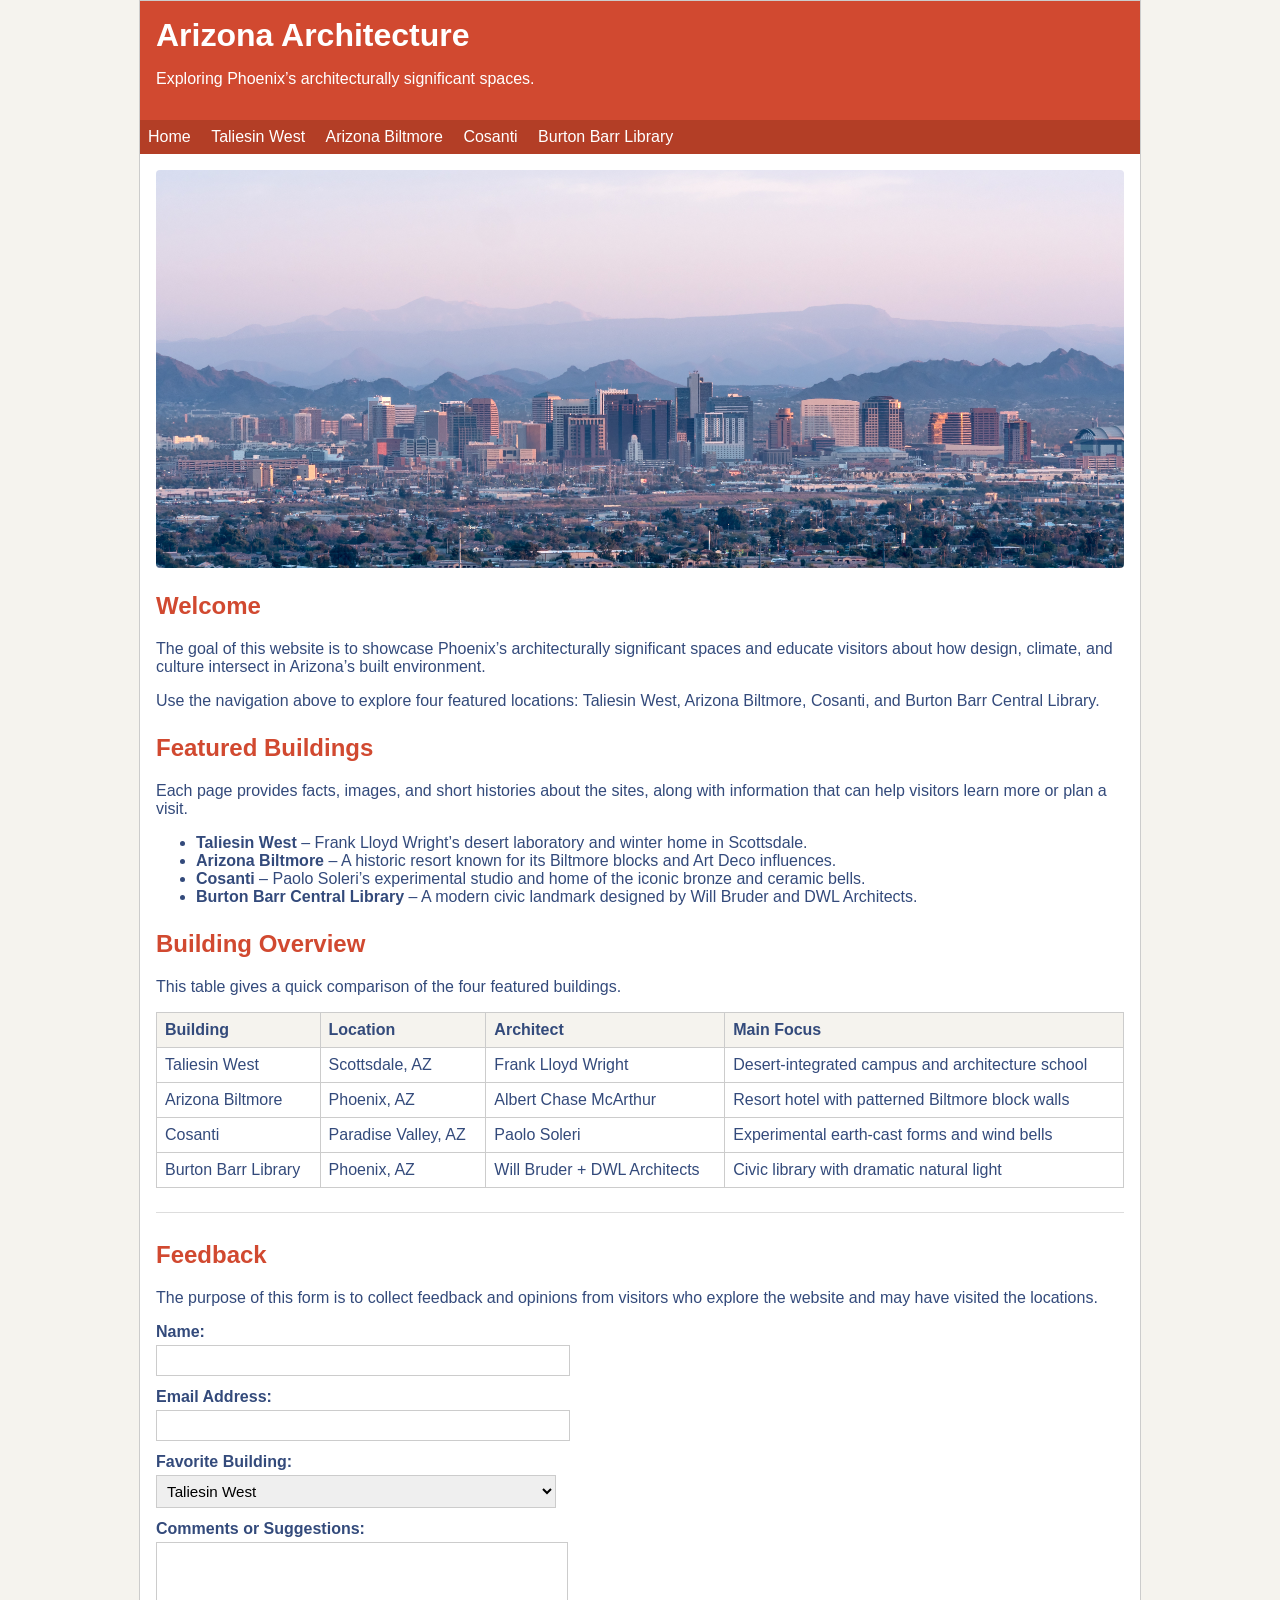
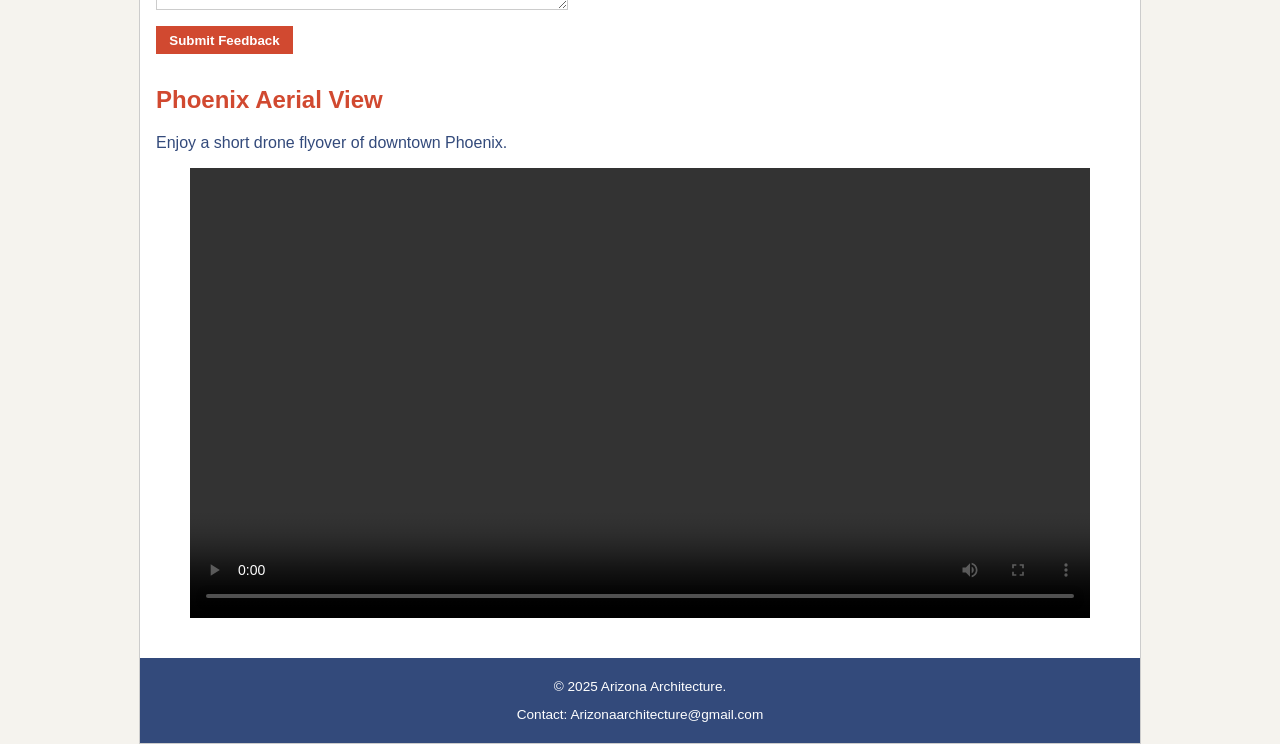
<file: index.html>
<!DOCTYPE html>
<html lang="en">
<head>
  <meta charset="utf-8">
  <title>Arizona Architecture - Home</title>

  <meta name="description" content="Discover Phoenix’s architecturally significant spaces and learn how design, climate, and culture intersect in Arizona’s built environment.">

  <link rel="stylesheet" href="styles.css">
</head>
<body>
  <div id="wrapper">
    <header>
      <h1>Arizona Architecture</h1>
      <p>Exploring Phoenix’s architecturally significant spaces.</p>
    </header>

    <nav>
      <ul>
        <li><a href="index.html">Home</a></li>
        <li><a href="taliesin.html">Taliesin West</a></li>
        <li><a href="biltmore.html">Arizona Biltmore</a></li>
        <li><a href="cosanti.html">Cosanti</a></li>
        <li><a href="burtonbarr.html">Burton Barr Library</a></li>
      </ul>
    </nav>

    <main>

      <!-- HERO IMAGE SECTION -->
      <section>
        <img
          src="images/home-hero.jpg"
          alt="Phoenix skyline at sunset"
          style="width:100%; height:auto; margin-bottom: 1.5em;">
      </section>

      <!-- Welcome / Goal section -->
      <section>
        <h2>Welcome</h2>
        <p>
          The goal of this website is to showcase Phoenix’s architecturally significant spaces and educate visitors about how design,
          climate, and culture intersect in Arizona’s built environment.
        </p>
        <p>
          Use the navigation above to explore four featured locations: Taliesin West, Arizona Biltmore, Cosanti, and Burton Barr Central Library.
        </p>
      </section>

      <!-- Overview / Featured buildings -->
      <section>
        <h2>Featured Buildings</h2>
        <p>
          Each page provides facts, images, and short histories about the sites, along with information that can help visitors learn more or plan a visit.
        </p>
        <ul>
          <li><strong>Taliesin West</strong> – Frank Lloyd Wright’s desert laboratory and winter home in Scottsdale.</li>
          <li><strong>Arizona Biltmore</strong> – A historic resort known for its Biltmore blocks and Art Deco influences.</li>
          <li><strong>Cosanti</strong> – Paolo Soleri’s experimental studio and home of the iconic bronze and ceramic bells.</li>
          <li><strong>Burton Barr Central Library</strong> – A modern civic landmark designed by Will Bruder and DWL Architects.</li>
        </ul>
      </section>

      <!-- Comparison table requirement -->
      <section>
        <h2>Building Overview</h2>
        <p>This table gives a quick comparison of the four featured buildings.</p>
        <table>
          <thead>
            <tr>
              <th>Building</th>
              <th>Location</th>
              <th>Architect</th>
              <th>Main Focus</th>
            </tr>
          </thead>
          <tbody>
            <tr>
              <td>Taliesin West</td>
              <td>Scottsdale, AZ</td>
              <td>Frank Lloyd Wright</td>
              <td>Desert-integrated campus and architecture school</td>
            </tr>
            <tr>
              <td>Arizona Biltmore</td>
              <td>Phoenix, AZ</td>
              <td>Albert Chase McArthur</td>
              <td>Resort hotel with patterned Biltmore block walls</td>
            </tr>
            <tr>
              <td>Cosanti</td>
              <td>Paradise Valley, AZ</td>
              <td>Paolo Soleri</td>
              <td>Experimental earth-cast forms and wind bells</td>
            </tr>
            <tr>
              <td>Burton Barr Library</td>
              <td>Phoenix, AZ</td>
              <td>Will Bruder + DWL Architects</td>
              <td>Civic library with dramatic natural light</td>
            </tr>
          </tbody>
        </table>
      </section>

      <!-- Feedback form -->
      <section id="feedback">
        <h2>Feedback</h2>
        <p>
          The purpose of this form is to collect feedback and opinions from visitors who explore the website and may have visited the locations.
        </p>

        <form action="#" method="post">
          <div class="form-row">
            <label for="name">Name:</label>
            <input id="name" name="name" type="text">
          </div>

          <div class="form-row">
            <label for="email">Email Address:</label>
            <input id="email" name="email" type="email">
          </div>

          <div class="form-row">
            <label for="favorite">Favorite Building:</label>
            <select id="favorite" name="favorite">
              <option value="taliesin">Taliesin West</option>
              <option value="biltmore">Arizona Biltmore</option>
              <option value="cosanti">Cosanti</option>
              <option value="burtonbarr">Burton Barr Library</option>
            </select>
          </div>

          <div class="form-row">
            <label for="comments">Comments or Suggestions:</label>
            <textarea id="comments" name="comments" rows="4" cols="40"></textarea>
          </div>

          <div class="form-row">
            <input type="submit" value="Submit Feedback">
          </div>
        </form>
      </section>
      <!-- Embedded video requirement -->
      <section style="margin-top: 2em;">
        <h2>Phoenix Aerial View</h2>
        <p>Enjoy a short drone flyover of downtown Phoenix.</p>

        <video controls width="100%" style="max-width: 900px; display:block; margin: 0 auto;">
          <source src="images/phoenix-drone.mp4" type="video/mp4">
          Your browser does not support the video tag.
        </video>
      </section>

    </main>

    <footer>
      <p>&copy; 2025 Arizona Architecture.</p>
      <p>Contact: Arizonaarchitecture@gmail.com</p>
    </footer>

  </div>
</body>
</html>
</file>
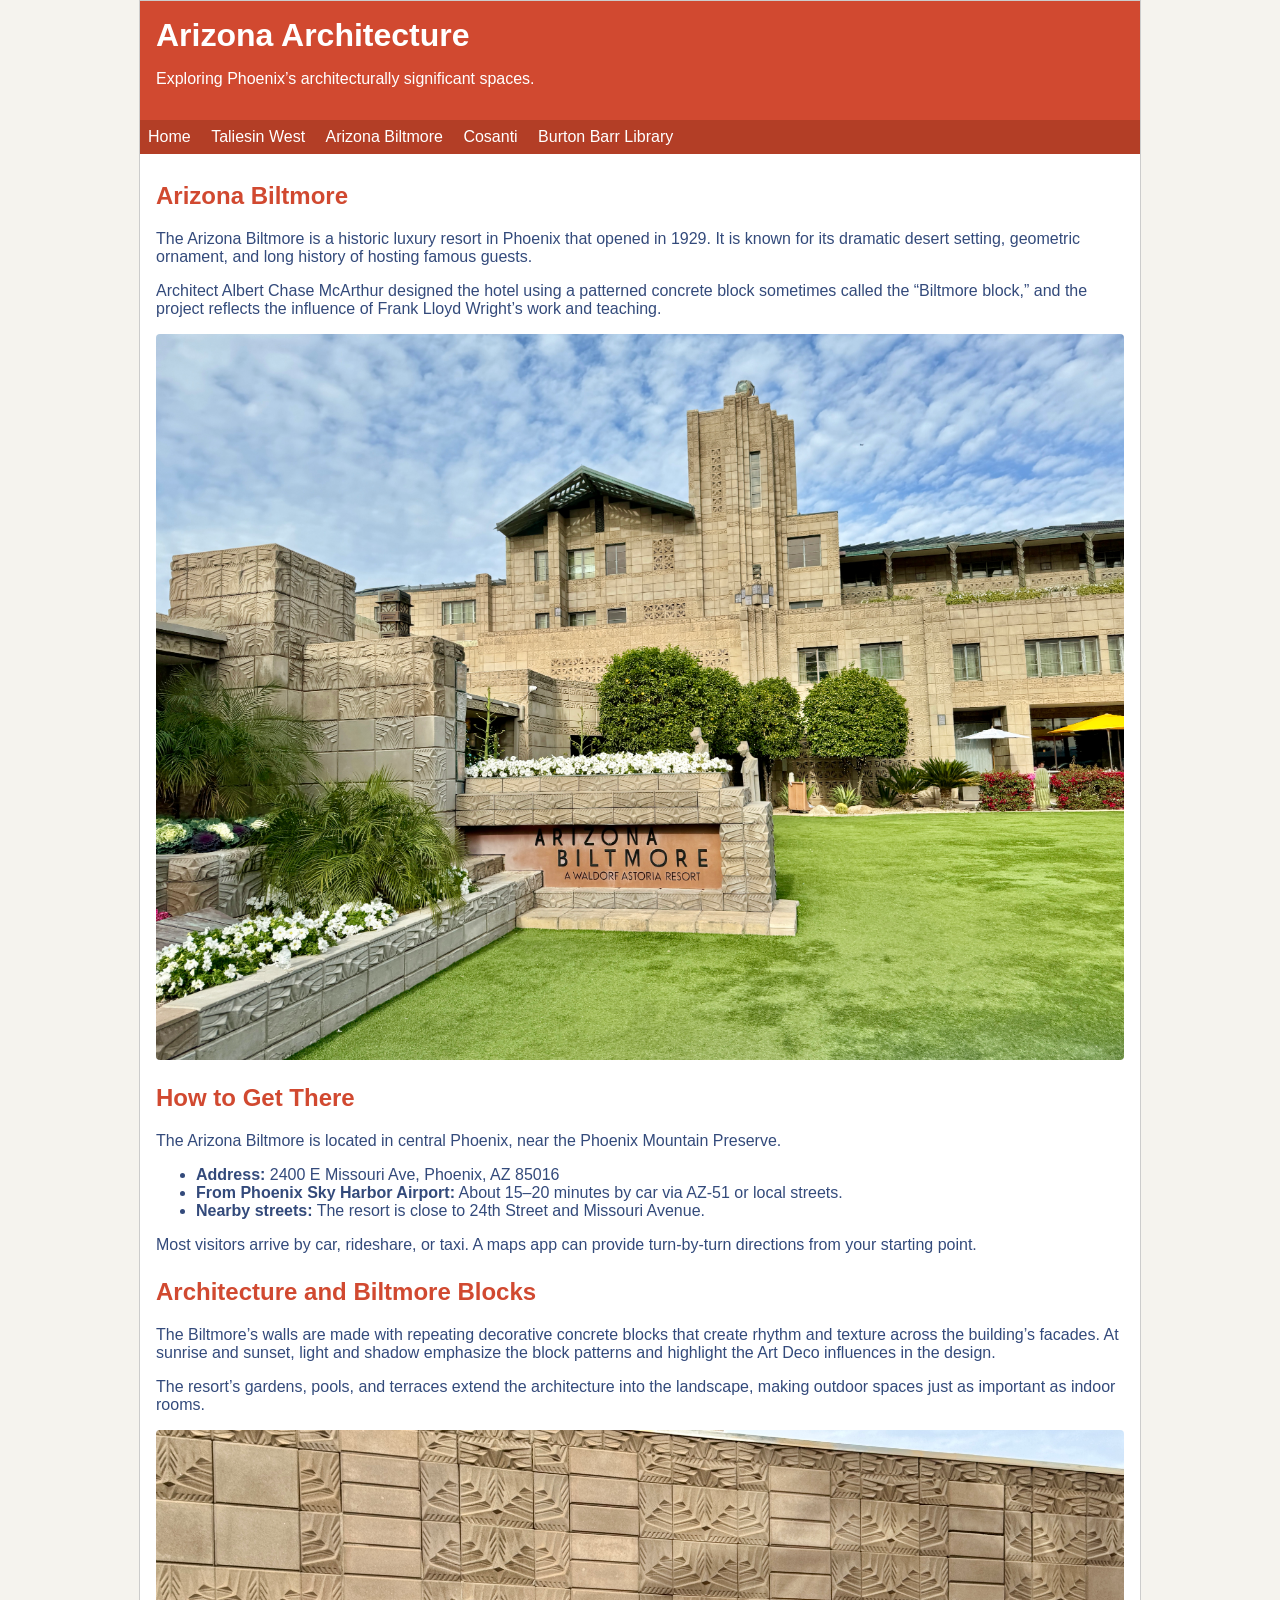
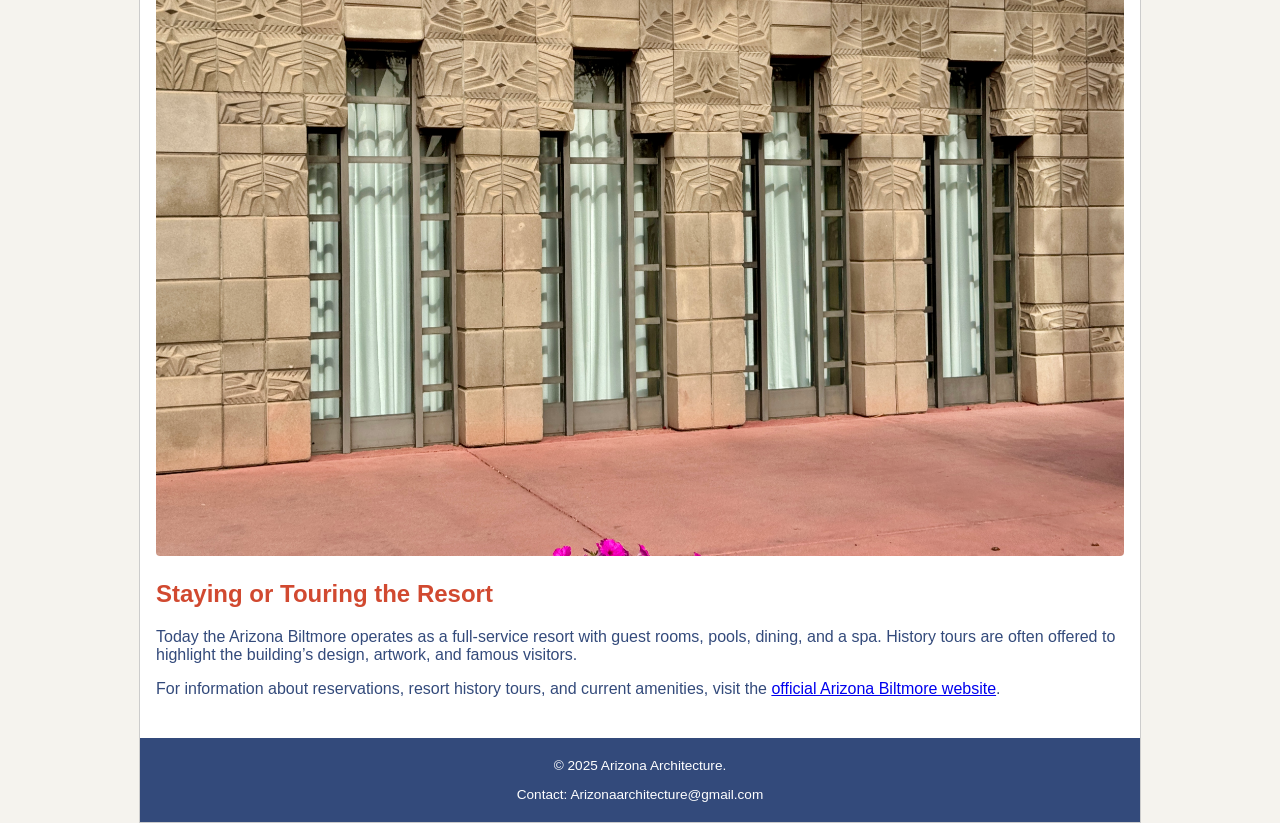
<file: biltmore.html>
<!DOCTYPE html>
<html lang="en">
<head>
  <meta charset="utf-8">
  <title>Arizona Biltmore - Arizona Architecture</title>

  <meta name="description" content="Discover the Arizona Biltmore in Phoenix, including how to get there, its history, and its connection to Frank Lloyd Wright.">
  <link rel="stylesheet" href="styles.css">
</head>
<body>
  <div id="wrapper">
    <header>
      <h1>Arizona Architecture</h1>
      <p>Exploring Phoenix’s architecturally significant spaces.</p>
    </header>

    <nav>
      <ul>
        <li><a href="index.html">Home</a></li>
        <li><a href="taliesin.html">Taliesin West</a></li>
        <li><a href="biltmore.html">Arizona Biltmore</a></li>
        <li><a href="cosanti.html">Cosanti</a></li>
        <li><a href="burtonbarr.html">Burton Barr Library</a></li>
      </ul>
    </nav>

    <main>

      <!-- INTRO SECTION -->
      <section>
        <h2>Arizona Biltmore</h2>
        <p>
          The Arizona Biltmore is a historic luxury resort in Phoenix that opened in 1929. 
          It is known for its dramatic desert setting, geometric ornament, and long history of hosting famous guests.
        </p>
        <p>
          Architect Albert Chase McArthur designed the hotel using a patterned concrete block sometimes called the “Biltmore block,” 
          and the project reflects the influence of Frank Lloyd Wright’s work and teaching.
        </p>
        <img src="images/biltmore-1.jpg" alt="Arizona Biltmore exterior with patterned concrete blocks">
      </section>

      <!-- HOW TO GET THERE -->
      <section>
        <h2>How to Get There</h2>
        <p>
          The Arizona Biltmore is located in central Phoenix, near the Phoenix Mountain Preserve.
        </p>
        <ul>
          <li><strong>Address:</strong> 2400 E Missouri Ave, Phoenix, AZ 85016</li>
          <li><strong>From Phoenix Sky Harbor Airport:</strong> About 15–20 minutes by car via AZ-51 or local streets.</li>
          <li><strong>Nearby streets:</strong> The resort is close to 24th Street and Missouri Avenue.</li>
        </ul>
        <p>
          Most visitors arrive by car, rideshare, or taxi. A maps app can provide turn-by-turn directions from your starting point.
        </p>
      </section>

      <!-- ARCHITECTURE SECTION -->
      <section>
        <h2>Architecture and Biltmore Blocks</h2>
        <p>
          The Biltmore’s walls are made with repeating decorative concrete blocks that create rhythm and texture across the building’s facades. 
          At sunrise and sunset, light and shadow emphasize the block patterns and highlight the Art Deco influences in the design.
        </p>
        <p>
          The resort’s gardens, pools, and terraces extend the architecture into the landscape, making outdoor spaces just as important as indoor rooms.
        </p>
        <img src="images/biltmore-2.jpg" alt="Close-up view of Biltmore block patterns and architectural details">
      </section>

      <!-- TOURING SECTION -->
      <section>
        <h2>Staying or Touring the Resort</h2>
        <p>
          Today the Arizona Biltmore operates as a full-service resort with guest rooms, pools, dining, and a spa. 
          History tours are often offered to highlight the building’s design, artwork, and famous visitors.
        </p>
        <p>
          For information about reservations, resort history tours, and current amenities, visit the
          <a href="https://www.arizonabiltmore.com/" target="_blank">official Arizona Biltmore website</a>.
        </p>
      </section>

    </main>

    <footer>
      <p>&copy; 2025 Arizona Architecture.</p>
      <p>Contact: Arizonaarchitecture@gmail.com</p>
    </footer>
  </div>
</body>
</html>
</file>
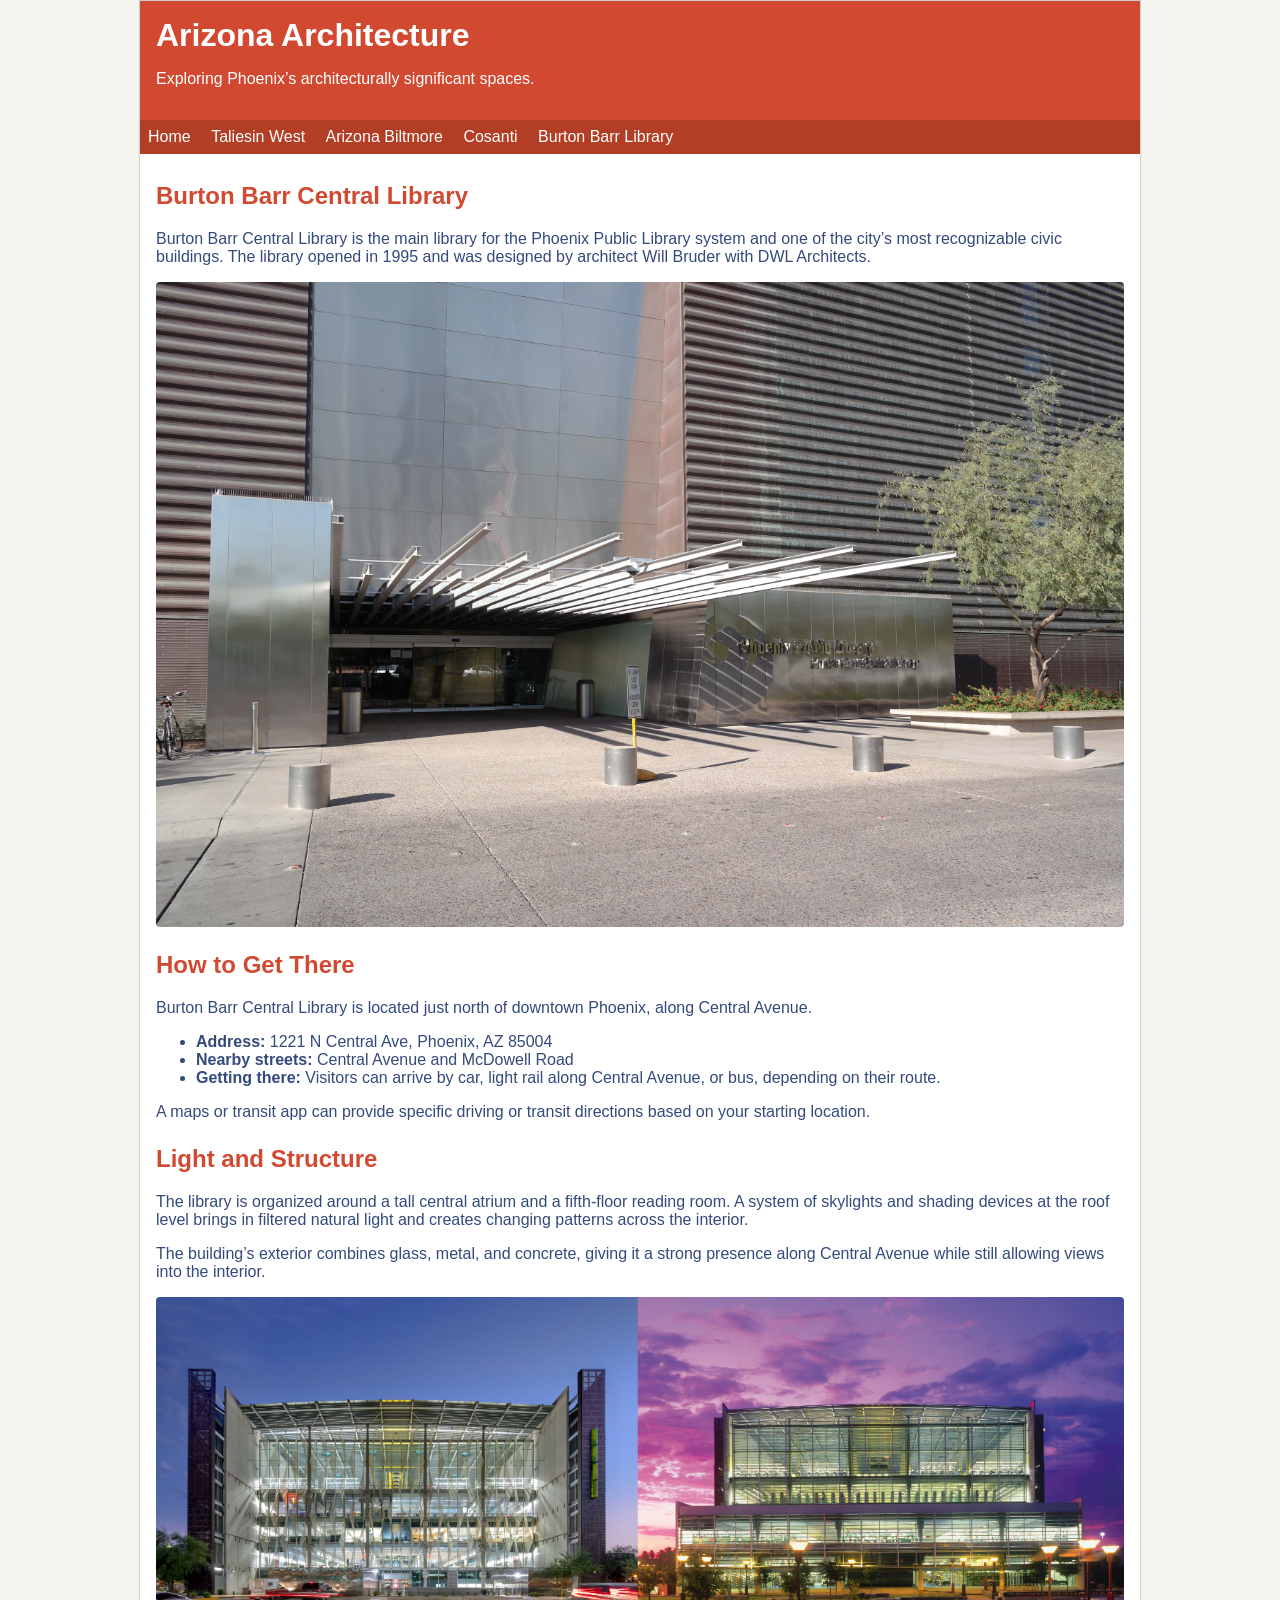
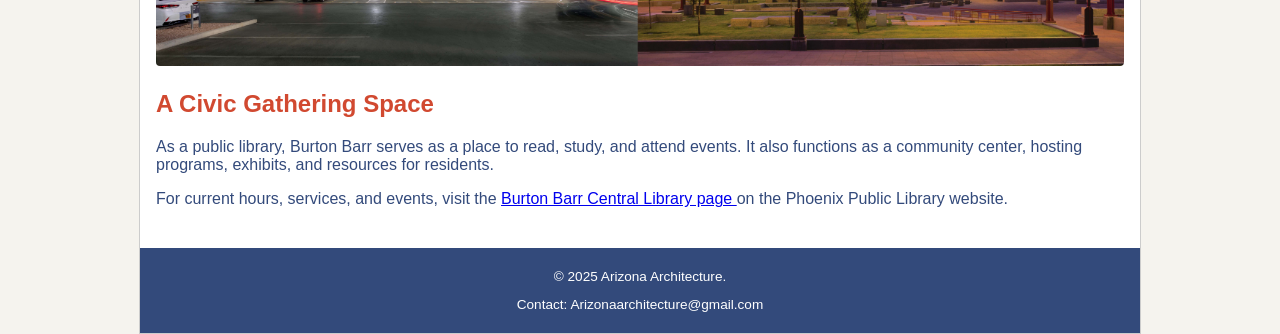
<file: burtonbarr.html>
<!DOCTYPE html>
<html lang="en">
<head>
  <meta charset="utf-8">
  <title>Burton Barr Library - Arizona Architecture</title>

  <meta name="description" content="Learn about Burton Barr Central Library in Phoenix, including how to get there, its architectural features, and its role as a civic space.">
  <link rel="stylesheet" href="styles.css">
</head>
<body>
  <div id="wrapper">
    <header>
      <h1>Arizona Architecture</h1>
      <p>Exploring Phoenix’s architecturally significant spaces.</p>
    </header>

    <nav>
      <ul>
        <li><a href="index.html">Home</a></li>
        <li><a href="taliesin.html">Taliesin West</a></li>
        <li><a href="biltmore.html">Arizona Biltmore</a></li>
        <li><a href="cosanti.html">Cosanti</a></li>
        <li><a href="burtonbarr.html">Burton Barr Library</a></li>
      </ul>
    </nav>

    <main>

      <!-- INTRO SECTION -->
      <section>
        <h2>Burton Barr Central Library</h2>
        <p>
          Burton Barr Central Library is the main library for the Phoenix Public Library system and one of the city’s most recognizable civic buildings. 
          The library opened in 1995 and was designed by architect Will Bruder with DWL Architects.
        </p>
        <img src="images/burtonbarr-1.jpg" alt="Exterior of Burton Barr Central Library in Phoenix">
      </section>

      <!-- DIRECTIONS SECTION -->
      <section>
        <h2>How to Get There</h2>
        <p>
          Burton Barr Central Library is located just north of downtown Phoenix, along Central Avenue.
        </p>
        <ul>
          <li><strong>Address:</strong> 1221 N Central Ave, Phoenix, AZ 85004</li>
          <li><strong>Nearby streets:</strong> Central Avenue and McDowell Road</li>
          <li><strong>Getting there:</strong> Visitors can arrive by car, light rail along Central Avenue, or bus, depending on their route.</li>
        </ul>
        <p>
          A maps or transit app can provide specific driving or transit directions based on your starting location.
        </p>
      </section>

      <!-- LIGHT + STRUCTURE SECTION -->
      <section>
        <h2>Light and Structure</h2>
        <p>
          The library is organized around a tall central atrium and a fifth-floor reading room. 
          A system of skylights and shading devices at the roof level brings in filtered natural light and creates changing patterns across the interior.
        </p>
        <p>
          The building’s exterior combines glass, metal, and concrete, giving it a strong presence along Central Avenue while still allowing views into the interior.
        </p>
        <img src="images/burtonbarr-2.jpg" alt="Interior reading space at Burton Barr Library with natural light">
      </section>

      <!-- CIVIC ROLE SECTION -->
      <section>
        <h2>A Civic Gathering Space</h2>
        <p>
          As a public library, Burton Barr serves as a place to read, study, and attend events. 
          It also functions as a community center, hosting programs, exhibits, and resources for residents.
        </p>
        <p>
          For current hours, services, and events, visit the
          <a href="https://www.phoenixpubliclibrary.org/locations/burton-barr" target="_blank">
            Burton Barr Central Library page
          </a>
          on the Phoenix Public Library website.
        </p>
      </section>

    </main>

    <footer>
      <p>&copy; 2025 Arizona Architecture.</p>
      <p>Contact: Arizonaarchitecture@gmail.com</p>
    </footer>
  </div>
</body>
</html>
</file>
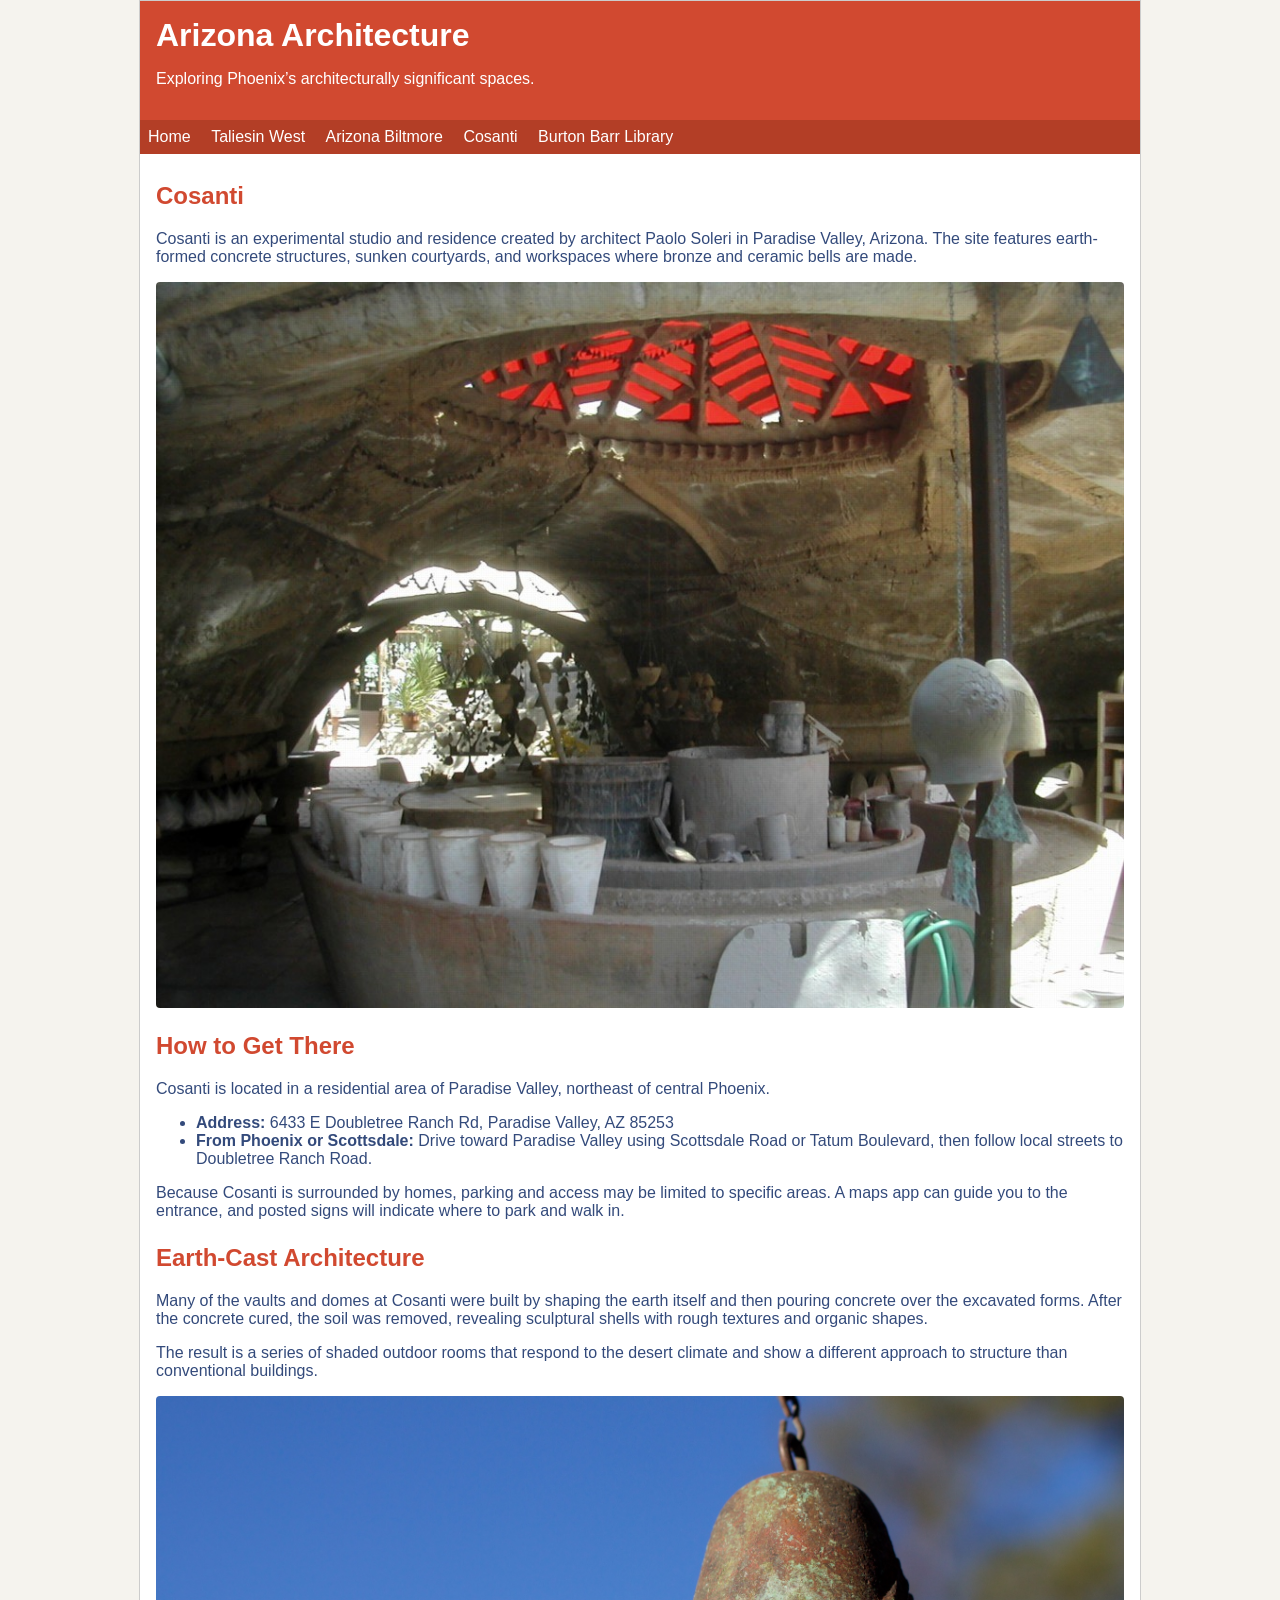
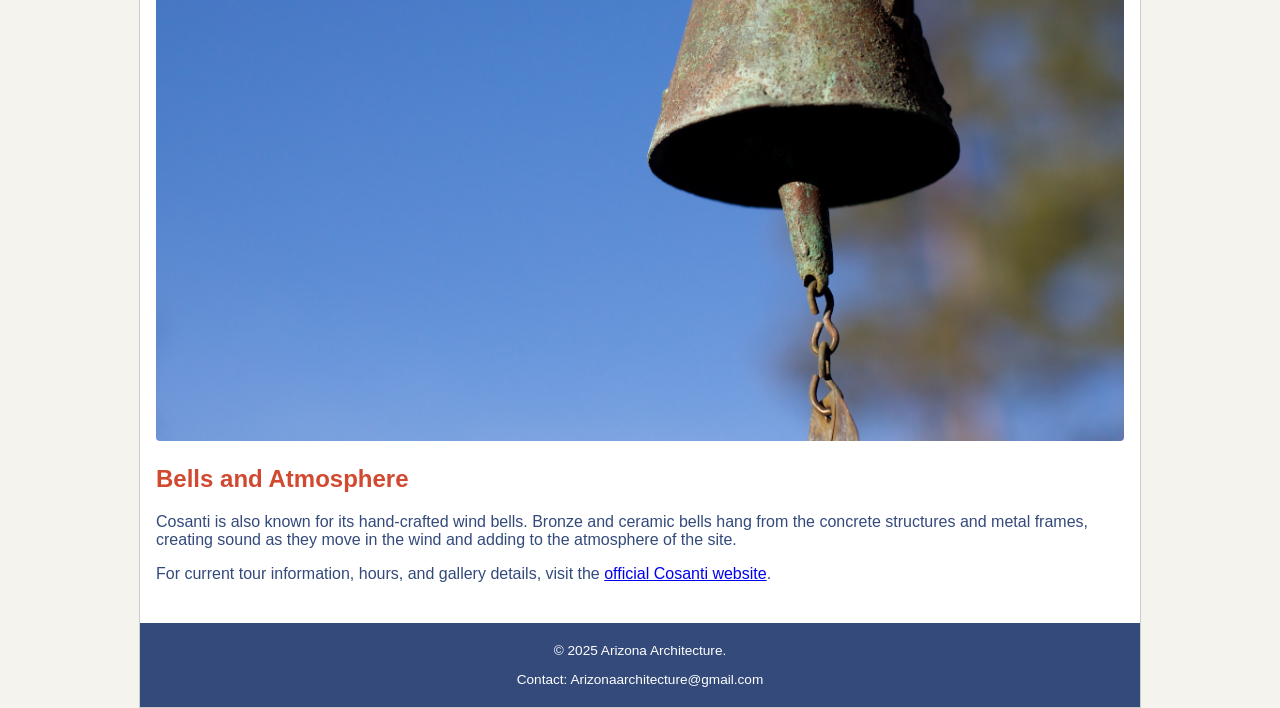
<file: cosanti.html>
<!DOCTYPE html>
<html lang="en">
<head>
  <meta charset="utf-8">
  <title>Cosanti - Arizona Architecture</title>

  <meta name="description" content="Explore Cosanti in Paradise Valley, Arizona, including how to get there, its experimental concrete structures, and Paolo Soleri’s bells.">
  <link rel="stylesheet" href="styles.css">
</head>
<body>
  <div id="wrapper">
    <header>
      <h1>Arizona Architecture</h1>
      <p>Exploring Phoenix’s architecturally significant spaces.</p>
    </header>

    <nav>
      <ul>
        <li><a href="index.html">Home</a></li>
        <li><a href="taliesin.html">Taliesin West</a></li>
        <li><a href="biltmore.html">Arizona Biltmore</a></li>
        <li><a href="cosanti.html">Cosanti</a></li>
        <li><a href="burtonbarr.html">Burton Barr Library</a></li>
      </ul>
    </nav>

    <main>

      <!-- INTRO SECTION -->
      <section>
        <h2>Cosanti</h2>
        <p>
          Cosanti is an experimental studio and residence created by architect Paolo Soleri in Paradise Valley, Arizona. 
          The site features earth-formed concrete structures, sunken courtyards, and workspaces where bronze and ceramic bells are made.
        </p>
        <img src="images/cosanti-1.jpg" alt="Concrete vaults and bells at Cosanti">
      </section>

      <!-- DIRECTIONS SECTION -->
      <section>
        <h2>How to Get There</h2>
        <p>
          Cosanti is located in a residential area of Paradise Valley, northeast of central Phoenix.
        </p>
        <ul>
          <li><strong>Address:</strong> 6433 E Doubletree Ranch Rd, Paradise Valley, AZ 85253</li>
          <li><strong>From Phoenix or Scottsdale:</strong> Drive toward Paradise Valley using Scottsdale Road or Tatum Boulevard, then follow local streets to Doubletree Ranch Road.</li>
        </ul>
        <p>
          Because Cosanti is surrounded by homes, parking and access may be limited to specific areas. 
          A maps app can guide you to the entrance, and posted signs will indicate where to park and walk in.
        </p>
      </section>

      <!-- ARCHITECTURE SECTION -->
      <section>
        <h2>Earth-Cast Architecture</h2>
        <p>
          Many of the vaults and domes at Cosanti were built by shaping the earth itself and then pouring concrete over the excavated forms. 
          After the concrete cured, the soil was removed, revealing sculptural shells with rough textures and organic shapes.
        </p>
        <p>
          The result is a series of shaded outdoor rooms that respond to the desert climate and show a different approach to structure than conventional buildings.
        </p>
        <img src="images/cosanti-2.jpg" alt="Vaulted concrete roofs and earth-cast forms at Cosanti">
      </section>

      <!-- BELLS SECTION -->
      <section>
        <h2>Bells and Atmosphere</h2>
        <p>
          Cosanti is also known for its hand-crafted wind bells. 
          Bronze and ceramic bells hang from the concrete structures and metal frames, creating sound as they move in the wind and adding to the atmosphere of the site.
        </p>
        <p>
          For current tour information, hours, and gallery details, visit the
          <a href="https://cosanti.com/" target="_blank">official Cosanti website</a>.
        </p>
      </section>

    </main>

    <footer>
      <p>&copy; 2025 Arizona Architecture.</p>
      <p>Contact: Arizonaarchitecture@gmail.com</p>
    </footer>
  </div>
</body>
</html>
</file>
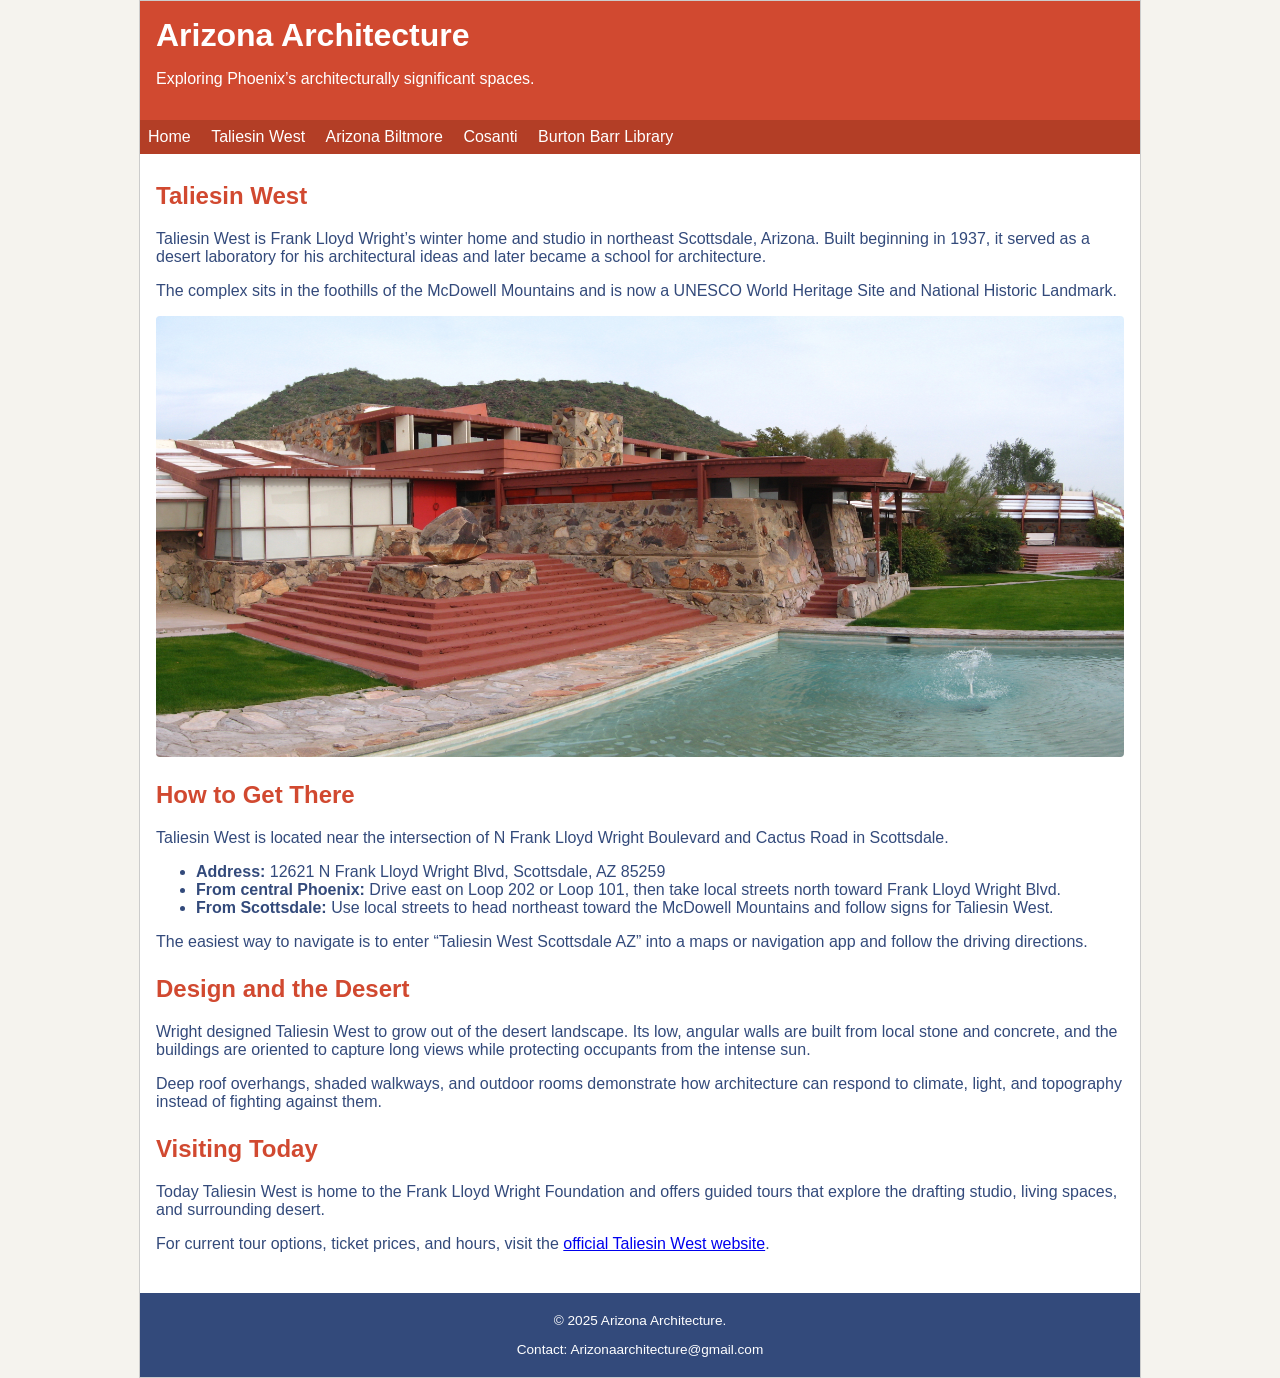
<file: taliesin.html>
<!DOCTYPE html>
<html lang="en">
<head>
  <meta charset="utf-8">
  <title>Taliesin West - Arizona Architecture</title>

  <meta name="description" content="Learn about Taliesin West in Scottsdale, Arizona, including how to get there, its history, and why it is an important piece of desert architecture.">
  <link rel="stylesheet" href="styles.css">
</head>
<body>
  <div id="wrapper">
    <header>
      <h1>Arizona Architecture</h1>
      <p>Exploring Phoenix’s architecturally significant spaces.</p>
    </header>

    <nav>
      <ul>
        <li><a href="index.html">Home</a></li>
        <li><a href="taliesin.html">Taliesin West</a></li>
        <li><a href="biltmore.html">Arizona Biltmore</a></li>
        <li><a href="cosanti.html">Cosanti</a></li>
        <li><a href="burtonbarr.html">Burton Barr Library</a></li>
      </ul>
    </nav>

    <main>

      <!-- INTRO SECTION -->
      <section>
        <h2>Taliesin West</h2>
        <p>
          Taliesin West is Frank Lloyd Wright’s winter home and studio in northeast Scottsdale, Arizona. 
          Built beginning in 1937, it served as a desert laboratory for his architectural ideas and later became a school for architecture.
        </p>
        <p>
          The complex sits in the foothills of the McDowell Mountains and is now a UNESCO World Heritage Site and National Historic Landmark.
        </p>
        <img src="images/Taliesin-1.jpg" alt="Taliesin West set against the desert landscape">
      </section>

      <!-- DIRECTIONS SECTION -->
      <section>
        <h2>How to Get There</h2>
        <p>
          Taliesin West is located near the intersection of N Frank Lloyd Wright Boulevard and Cactus Road in Scottsdale.
        </p>
        <ul>
          <li><strong>Address:</strong> 12621 N Frank Lloyd Wright Blvd, Scottsdale, AZ 85259</li>
          <li><strong>From central Phoenix:</strong> Drive east on Loop 202 or Loop 101, then take local streets north toward Frank Lloyd Wright Blvd.</li>
          <li><strong>From Scottsdale:</strong> Use local streets to head northeast toward the McDowell Mountains and follow signs for Taliesin West.</li>
        </ul>
        <p>
          The easiest way to navigate is to enter “Taliesin West Scottsdale AZ” into a maps or navigation app and follow the driving directions.
        </p>
      </section>

      <!-- DESIGN SECTION -->
      <section>
        <h2>Design and the Desert</h2>
        <p>
          Wright designed Taliesin West to grow out of the desert landscape. Its low, angular walls are built from local stone and concrete, 
          and the buildings are oriented to capture long views while protecting occupants from the intense sun.
        </p>
        <p>
          Deep roof overhangs, shaded walkways, and outdoor rooms demonstrate how architecture can respond to climate, light, and topography instead of fighting against them.
        </p>
      </section>

      <!-- VISITING SECTION -->
      <section>
        <h2>Visiting Today</h2>
        <p>
          Today Taliesin West is home to the Frank Lloyd Wright Foundation and offers guided tours that explore the drafting studio, living spaces, and surrounding desert.
        </p>
        <p>
          For current tour options, ticket prices, and hours, visit the
          <a href="https://franklloydwright.org/taliesin-west/" target="_blank">official Taliesin West website</a>.
        </p>
      </section>

      <!-- Removed: VIDEO SECTION -->

    </main>

    <footer>
      <p>&copy; 2025 Arizona Architecture.</p>
      <p>Contact: Arizonaarchitecture@gmail.com</p>
    </footer>
  </div>
</body>
</html>
</file>
<file: styles.css>
/* ===========================
   GLOBAL COLOR VARIABLES
   (from realtimecolors)
   =========================== */
:root {
  --text: #334A7B;
  --background: #FFFFFF;
  --primary: #D14930;
  --secondary: #F5F3EE;
  --accent: #B33E26;
}

/* ===========================
   PAGE BASE STYLES
   =========================== */
body {
  font-family: Arial, Helvetica, sans-serif;
  background-color: var(--secondary);
  color: var(--text);
  margin: 0;
  padding: 0;
}

#wrapper {
  width: 90%;
  max-width: 1000px;
  margin: 0 auto;
  background-color: var(--background);
  border: 1px solid #cccccc;
}

/* ===========================
   HEADER
   =========================== */
header {
  background-color: var(--primary);
  color: #ffffff;
  padding: 1em;
}

header h1 {
  margin: 0;
}

/* ===========================
   NAVIGATION
   =========================== */
nav {
  background-color: var(--accent);
}

nav ul {
  list-style-type: none;
  margin: 0;
  padding: 0.5em;
}

nav li {
  display: inline;
  margin-right: 1em;
}

nav a {
  color: #ffffff;
  text-decoration: none;
}

/* ===========================
   MAIN CONTENT
   =========================== */
main {
  padding: 1em;
}

h2 {
  color: var(--primary);
  margin-top: 0.5em;
}

/* ===========================
   TABLE STYLING
   =========================== */
table {
  width: 100%;
  border-collapse: collapse;
  margin-top: 0.5em;
}

th, td {
  border: 1px solid #cccccc;
  padding: 0.5em;
  text-align: left;
}

thead {
  background-color: var(--secondary);
}

/* ===========================
   FORM STYLING
   =========================== */
#feedback {
  margin-top: 1.5em;
  padding-top: 1em;
  border-top: 1px solid #dddddd;
}

.form-row {
  margin-bottom: 0.75em;
}

label {
  display: block;
  font-weight: bold;
  margin-bottom: 0.25em;
}

input[type="text"],
input[type="email"],
select,
textarea {
  width: 100%;
  max-width: 400px;
  padding: 0.4em;
  border: 1px solid #cccccc;
  font-size: 0.95em;
}

/* Submit Button */
input[type="submit"] {
  background-color: var(--primary);
  color: #ffffff;
  border: none;
  padding: 0.5em 1em;
  font-weight: bold;
  cursor: pointer;
}

/* ===========================
   FOOTER
   =========================== */
footer {
  background-color: var(--text);
  color: #ffffff;
  text-align: center;
  padding: 0.5em;
  font-size: 0.85em;
}

footer a {
  color: var(--accent);
  text-decoration: none;
}

/* ===========================
   GLOBAL SPACING + IMAGE STYLES
   (subpage layout improvements)
   =========================== */

/* Space between sections */
main section {
  margin-bottom: 1.5em;
}

/* Default image styling for all content images */
main img {
  display: block;          /* puts images on their own line */
  max-width: 100%;         /* prevents overflow */
  height: auto;            /* keeps proportions */
  margin-bottom: 1em;      /* spacing below images */
  border-radius: 4px;      /* subtle rounded corners */
}
</file>
